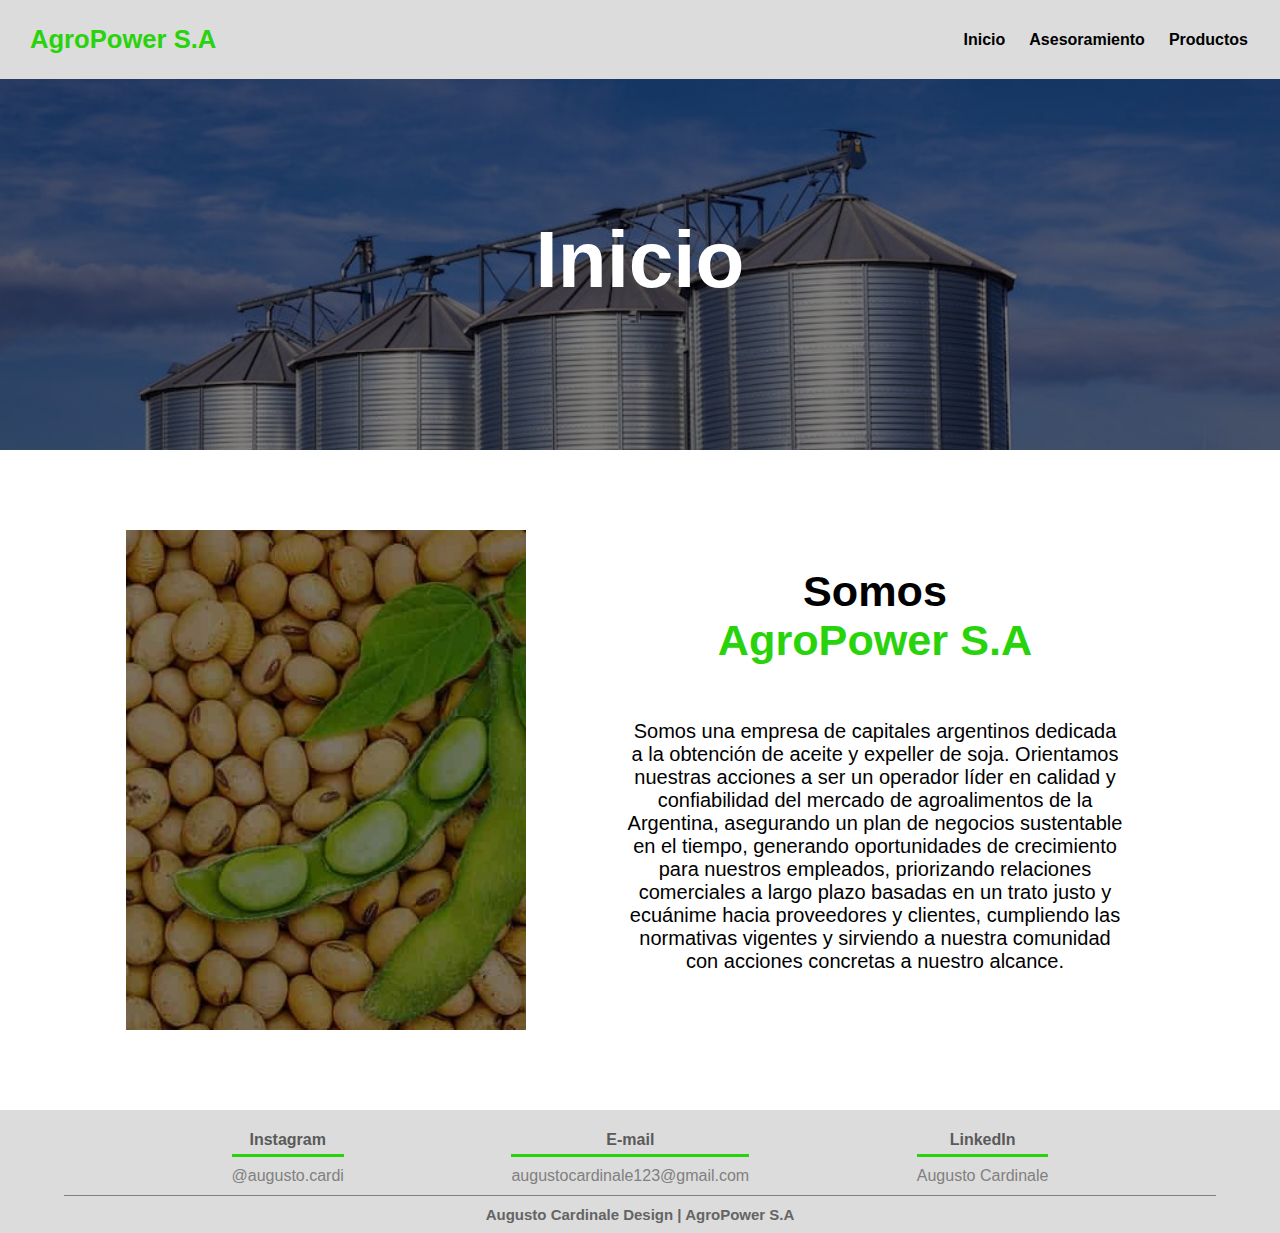
<file: index.html>
<!DOCTYPE html>
<html>
<head>
	<meta charset="utf-8">
	<meta name="author" content="AgroPower">
	<meta name="keywords" content="Soja, Expeller, Aceite, Argentina, Campo, Agro"> 
	<meta name="description" content="Somos una empresa Argentina dedicada a la produccion, venta y distribucion de productos derivados de Soja.">
	<link rel="stylesheet" type="text/css" href="estilo.css">
	<link rel="stylesheet" type="text/css" href="https://fonts.googleapis.com/css2?family=Palette+Mosaic&family=Zilla+Slab:wght@300&display=swap">
	<title>Agropower - Inicio</title>
</head>
<body>
	<header>
		<div class="container">
			<p class="logo">AgroPower S.A</p>
			<nav>
				<a href="index.html">Inicio</a>
				<a href="paginas/asesoramiento.html">Asesoramiento</a>
				<a href="paginas/productos.html">Productos</a>		
			</nav>	
		</div>	
	</header>
	
	<main>
		<section class="hero">
			<h1>Inicio</h1>
		</section>
		
		<section id="quienes-somos">
			<div class="container">
				<div class="img-container"></div>
				<div class="texto">
					<h2>Somos <br><span class="color-acento">AgroPower S.A</span></h2>
					<p>Somos una empresa de capitales argentinos dedicada a la obtención de aceite y expeller de soja. Orientamos nuestras acciones a ser un operador líder en calidad y confiabilidad del mercado de agroalimentos de la Argentina, asegurando un plan de negocios sustentable en el tiempo, generando oportunidades de crecimiento para nuestros empleados, priorizando relaciones comerciales a largo plazo basadas en un trato justo y ecuánime hacia proveedores y clientes, cumpliendo las normativas vigentes y sirviendo a nuestra comunidad con acciones concretas a nuestro alcance.</p>
				</div>
			</div>	
		</section>
	</main>

	<footer>
		<div class="contenedor-footer">
			<div class="content-foo">
				<h4>Instagram</h4>
				<a href="https://www.instagram.com/augusto.cardi/">@augusto.cardi</a>
			</div>
			<div class="content-foo">
				<h4>E-mail</h4>
				<a href="">augustocardinale123@gmail.com</a>
			</div>
			<div class="content-foo">
				<h4>LinkedIn</h4>
				<a href="https://www.linkedin.com/in/augusto-cardinale-942440207/">Augusto Cardinale</a>
			</div>
		</div>
		<h2 class="titulo-final">Augusto Cardinale Design | AgroPower S.A</h2>
	</footer>

</body>

</html>
</file>
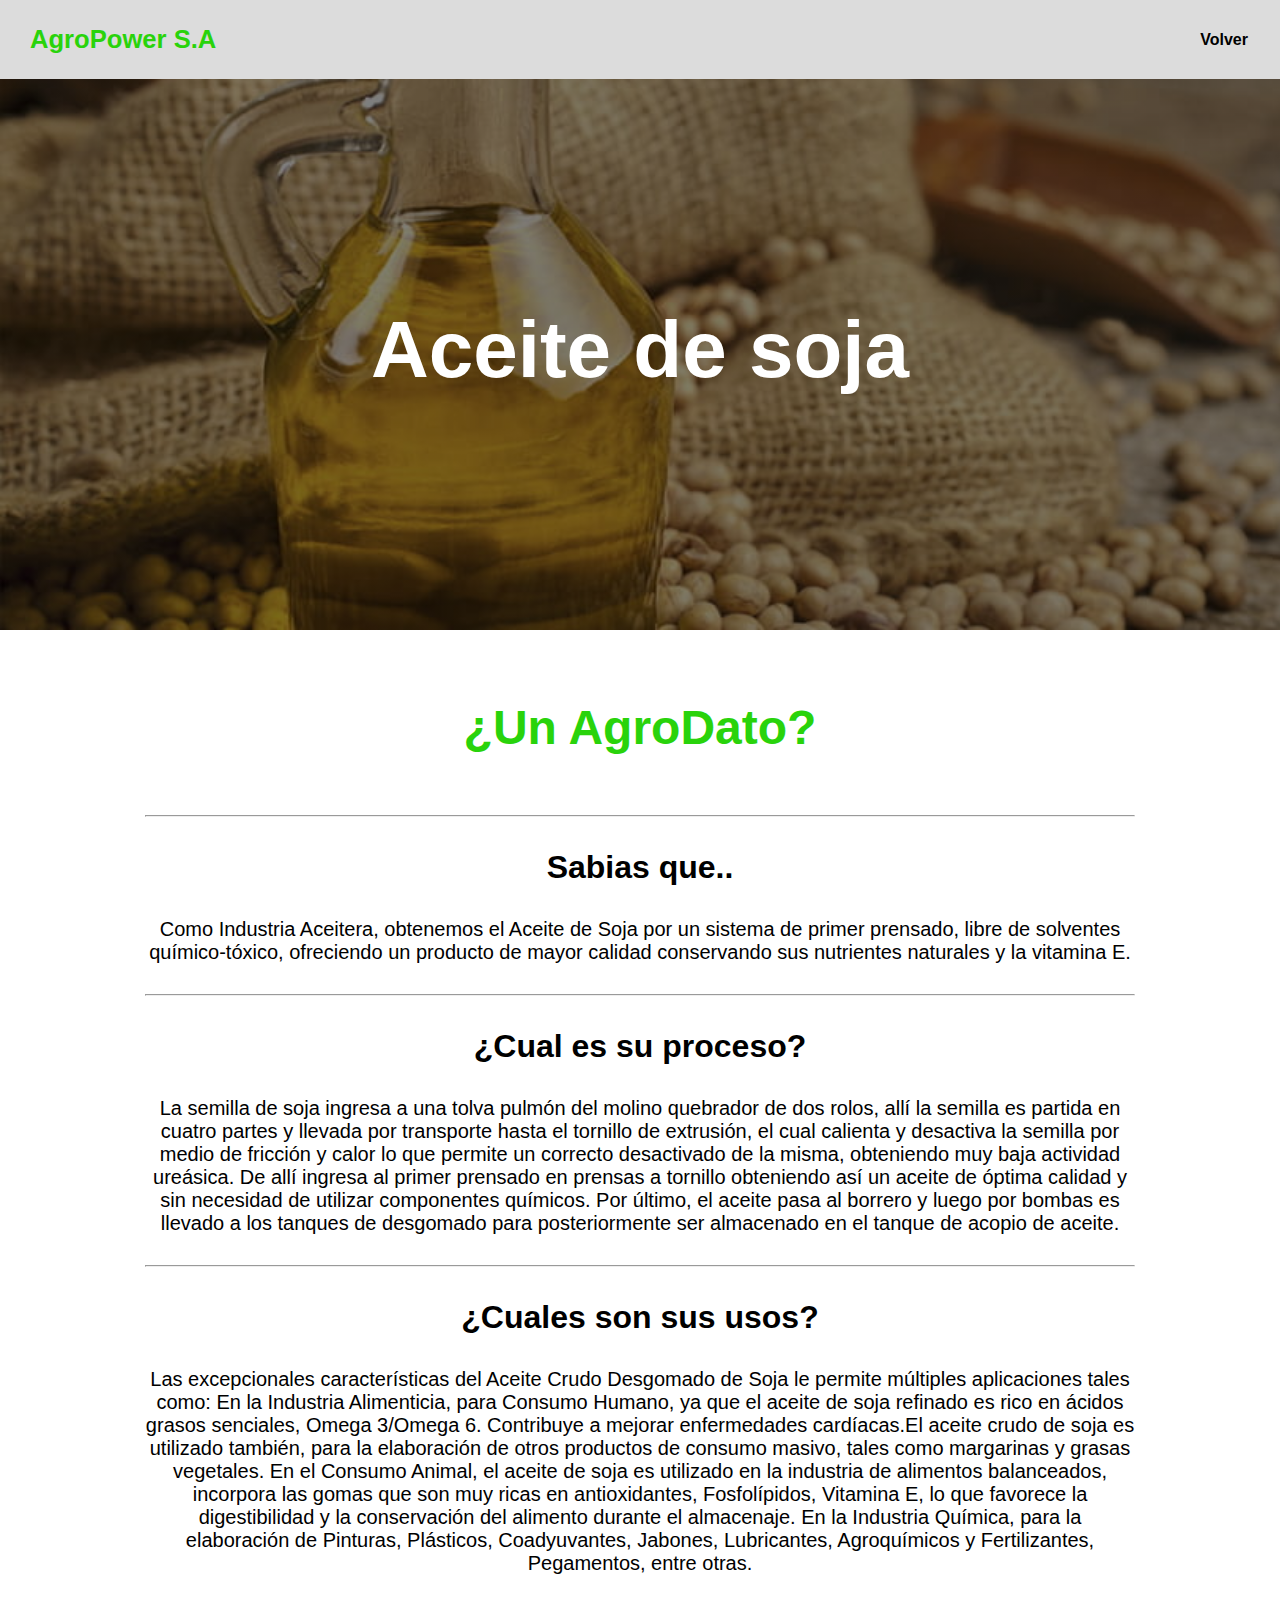
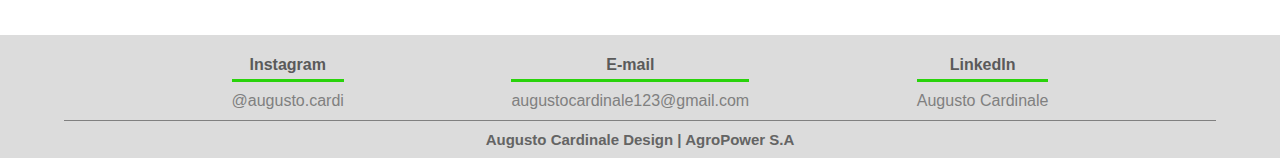
<file: paginas/aceite-de-soja.html>
<!DOCTYPE html>
<html lang="en">
<head>
    <meta charset="utf-8">
	<meta name="author" content="AgroPower">
	<meta name="keywords" content="Soja, Expeller, Aceite, Argentina, Campo, Agro, Compra">
	<meta name="description" content="Somos una empresa Argentina dedicada a la venta de derivados de Soja.">
	<link rel="stylesheet" type="text/css" href="../estilo.css">
	<link rel="stylesheet" type="text/css" href="https://fonts.googleapis.com/css2?family=Palette+Mosaic&family=Zilla+Slab:wght@300&display=swap">
	<title>Agropower - Aceite de soja</title>
</head>
<body>
    <header>
		<div class="container">
			<p class="logo">AgroPower S.A</p>
				<nav>
					<a href="productos.html">Volver</a>
				</nav>
		</div>		
	</header>
	
	<main>
		<section class="aceite">
			<h1>Aceite de soja</h1>
		</section>
		
		<section>
			<div class="contenedor">
				<h2 class="titulo">¿Un AgroDato?</h2>
				<div>
					<hr>
					<div>
						<h3>Sabias que..</h3>
						<p>Como Industria Aceitera, obtenemos el Aceite de Soja por un sistema de primer prensado, libre de solventes químico-tóxico, ofreciendo un producto de mayor calidad conservando sus nutrientes naturales y la vitamina E.</p>
					</div>
					<hr>
					<div>
						<h3>¿Cual es su proceso?</h3>
						<p>La semilla de soja ingresa a una tolva pulmón del molino quebrador de dos rolos, allí la semilla es partida en cuatro partes y llevada por transporte hasta el tornillo de extrusión, el cual calienta y desactiva la semilla por medio de fricción y calor lo que permite un correcto desactivado de la misma, obteniendo muy baja actividad ureásica. De allí ingresa al primer prensado en prensas a tornillo obteniendo así un aceite de óptima calidad y sin necesidad de utilizar componentes químicos. Por último, el aceite pasa al borrero y luego por bombas es llevado a los tanques de desgomado para posteriormente ser almacenado en el tanque de acopio de aceite.</p>
					</div>
					<hr>
					<div>
						<h3>¿Cuales son sus usos?</h3>
						<p>Las excepcionales características del Aceite Crudo Desgomado de Soja le permite múltiples aplicaciones tales como:
							En la Industria Alimenticia, para Consumo Humano, ya que el aceite de soja refinado es rico en ácidos grasos senciales, Omega 3/Omega 6. Contribuye a mejorar enfermedades cardíacas.El aceite crudo de soja es utilizado también, para la elaboración de otros productos de consumo masivo, tales como margarinas y grasas vegetales.
							En el Consumo Animal, el aceite de soja es utilizado en la industria de alimentos balanceados, incorpora las gomas que son muy ricas en antioxidantes, Fosfolípidos, Vitamina E, lo que favorece la digestibilidad y la conservación del alimento durante el almacenaje.
							En la Industria Química, para la elaboración de Pinturas, Plásticos, Coadyuvantes, Jabones, Lubricantes, Agroquímicos y Fertilizantes, Pegamentos, entre otras.</p>
					</div>
				</div>
			</div>
		</section>

	</main>
	
	<footer>
		<div class="contenedor-footer">
			<div class="content-foo">
				<h4>Instagram</h4>
				<a href="https://www.instagram.com/augusto.cardi/">@augusto.cardi</a>
			</div>
			<div class="content-foo">
				<h4>E-mail</h4>
				<a href="">augustocardinale123@gmail.com</a>
			</div>
			<div class="content-foo">
				<h4>LinkedIn</h4>
				<a href="https://www.linkedin.com/in/augusto-cardinale-942440207/">Augusto Cardinale</a>
			</div>
		</div>
		<h2 class="titulo-final">Augusto Cardinale Design | AgroPower S.A</h2>
	</footer>
	
</body>
</html>
</file>
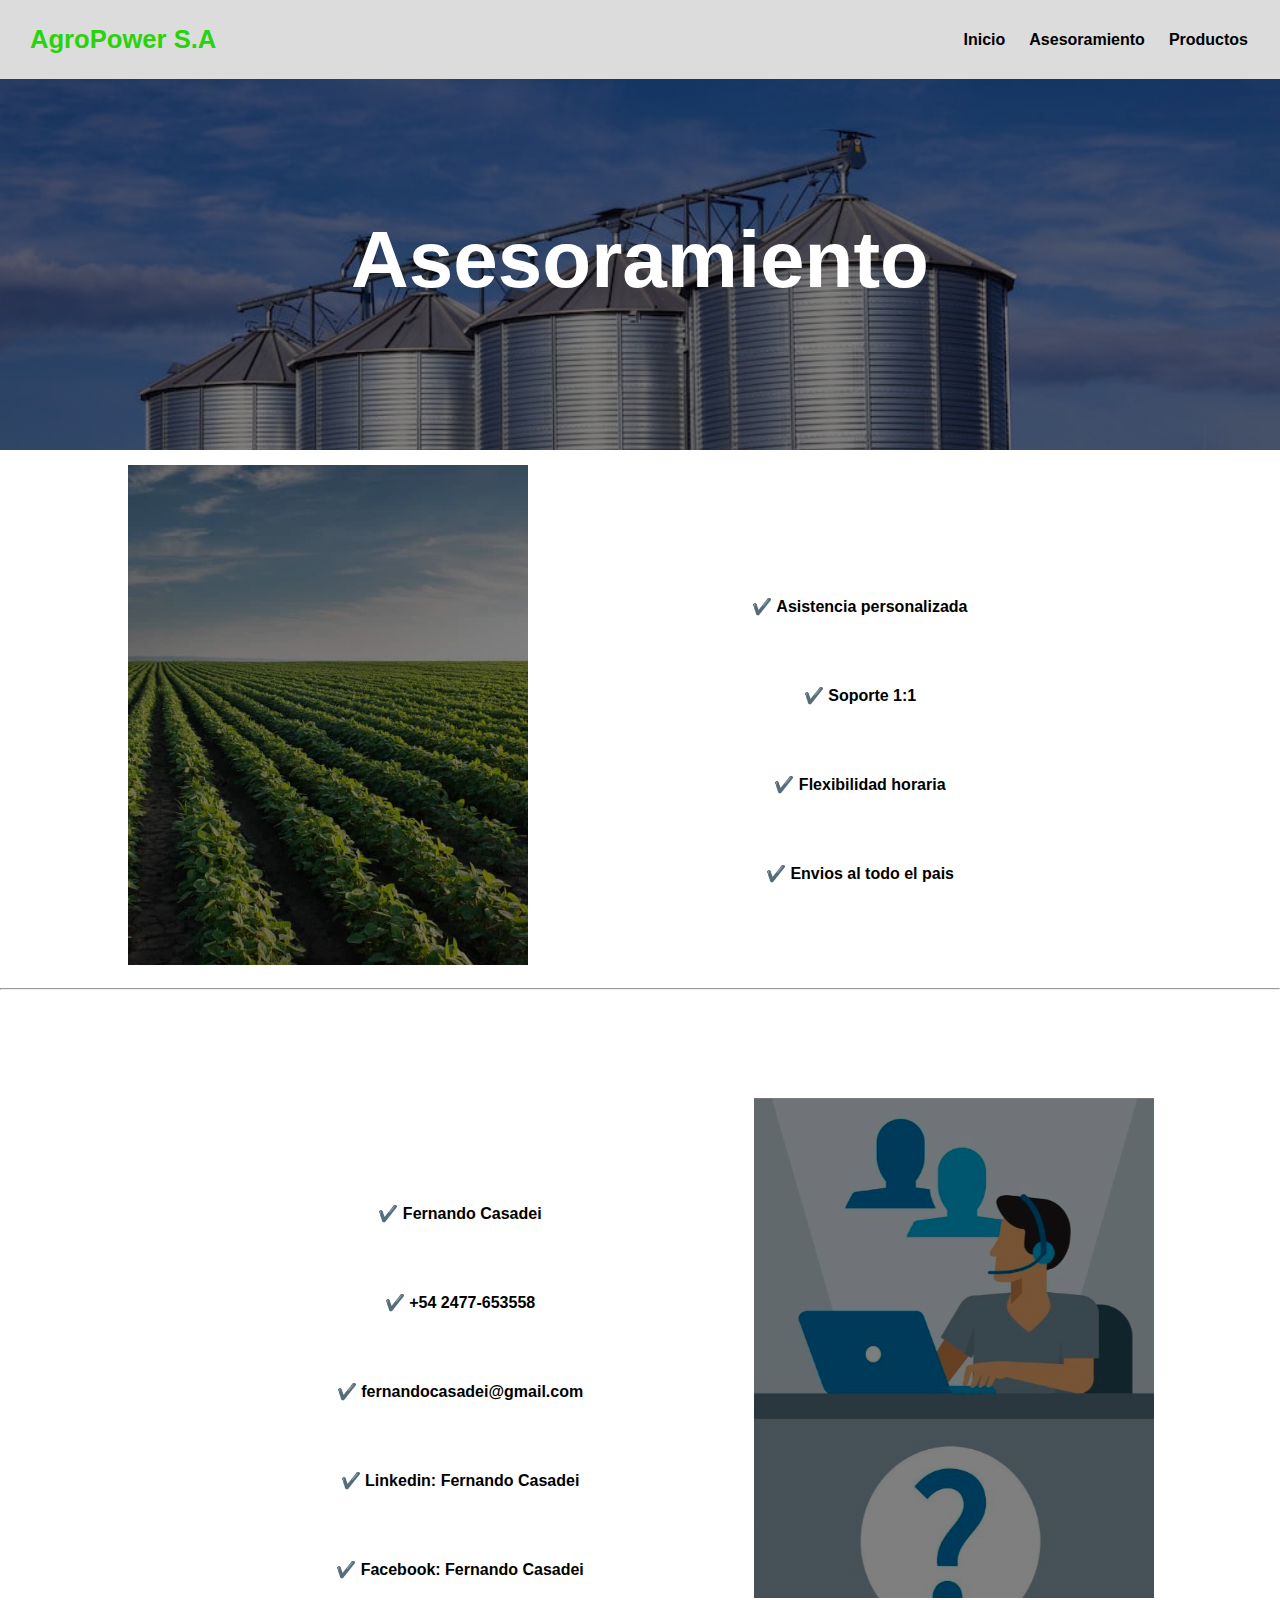
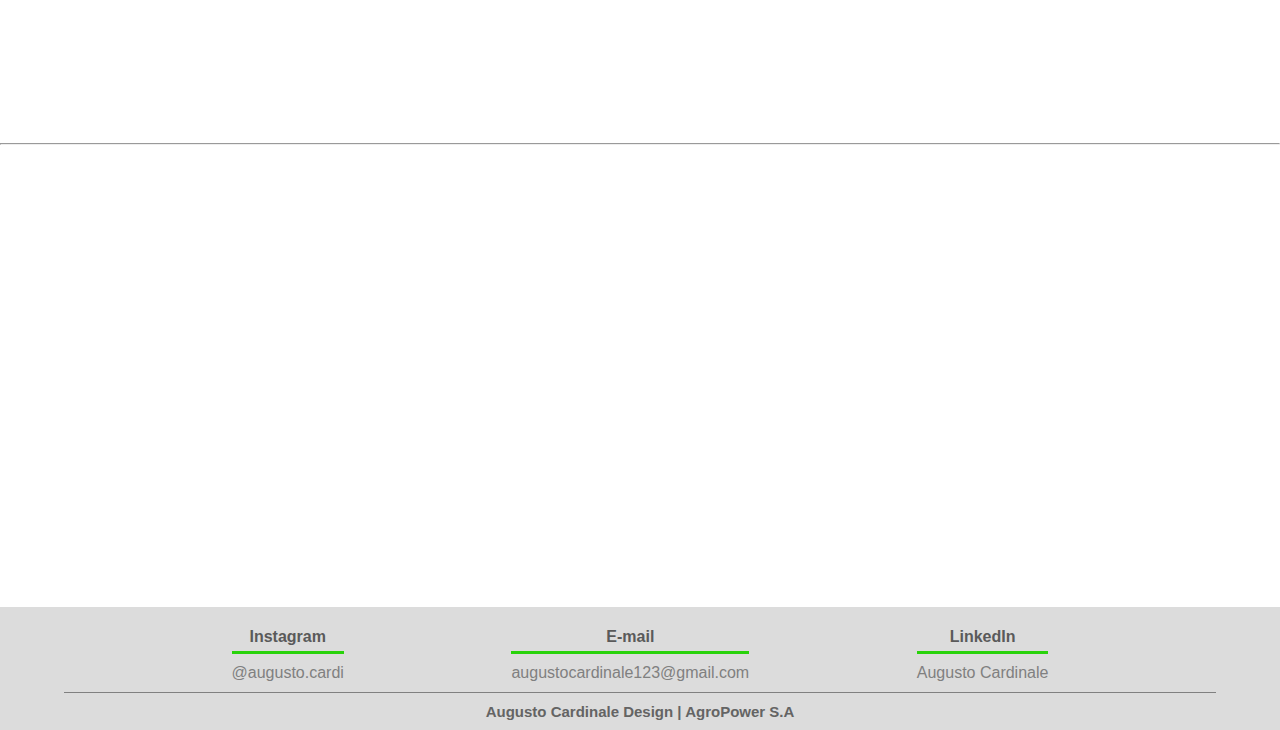
<file: paginas/asesoramiento.html>
<!DOCTYPE html>
<html>
<head>
	<meta charset="utf-8">
	<meta name="author" content="AgroPower">
	<meta name="keywords" content="Soja, Expeller, Aceite, Argentina, Campo, Agro, Asesoramiento"> 
	<meta name="description" content="Somos una empresa Argentina que brinda asesoramiento en derivados de Soja">
	<link rel="stylesheet" type="text/css" href="../estilo.css">
	<link rel="stylesheet" type="text/css" href="https://fonts.googleapis.com/css2?family=Palette+Mosaic&family=Zilla+Slab:wght@300&display=swap">
	<title>Agropower - Asesoramiento</title>
</head>
<body>
	<header>
		<div class="container">
			<p class="logo">AgroPower S.A</p>
				<nav>
					<a href="../index.html">Inicio</a>
					<a href="asesoramiento.html">Asesoramiento</a>
					<a href="productos.html">Productos</a>
				</nav>
		</div>
	</header>
	
	<main>
		<section class="hero">
			<h1>Asesoramiento</h1>
		</section>

		<section id="asesoramiento">
			<div class="container">
			<div class="img-container"></div>
				<div class="texto">
					<ul>
						<li>✔️ Asistencia personalizada</li>
						<li>✔️ Soporte 1:1</li>
						<li>✔️ Flexibilidad horaria</li>
						<li>✔️ Envios al todo el pais</li>
					</ul>
				</div>	
			</div>
		</section>
		
		<hr>
		
		<section id="soporte">
			<div class="container">
				<div class="texto">
					<ul>
						<li>✔️ Fernando Casadei</li>
						<li>✔️ +54 2477-653558</li>
						<li>✔️ fernandocasadei@gmail.com</li>
						<li>✔️ Linkedin: Fernando Casadei</li>
						<li>✔️ Facebook: Fernando Casadei</li>
					</ul>
				</div>
				<div class="img-container"></div>		
			</div>
		</section>

		<hr>
		
		<section>
			<div>
				<iframe src="https://www.google.com/maps/embed?pb=!1m18!1m12!1m3!1d6638.078729282407!2d-60.58876402521915!3d-33.70793029770797!2m3!1f0!2f0!3f0!3m2!1i1024!2i768!4f13.1!3m3!1m2!1s0x95b82d3ea78d9b09%3A0x4e33467d53bc2421!2sMariano%20Ben%C3%ADtez%2C%20Provincia%20de%20Buenos%20Aires!5e0!3m2!1ses-419!2sar!4v1657033972014!5m2!1ses-419!2sar" width="600" height="450" style="border:0;" allowfullscreen="" loading="lazy" referrerpolicy="no-referrer-when-downgrade"></iframe>
			</div>
		</section>
		
		
	</main>
	
	<footer>
		<div class="contenedor-footer">
			<div class="content-foo">
				<h4>Instagram</h4>
				<a href="https://www.instagram.com/augusto.cardi/">@augusto.cardi</a>
			</div>
			<div class="content-foo">
				<h4>E-mail</h4>
				<a href="">augustocardinale123@gmail.com</a>
			</div>
			<div class="content-foo">
				<h4>LinkedIn</h4>
				<a href="https://www.linkedin.com/in/augusto-cardinale-942440207/">Augusto Cardinale</a>
			</div>
		</div>
		<h2 class="titulo-final">Augusto Cardinale Design | AgroPower S.A</h2>
	</footer>

</body>
</html>
</file>
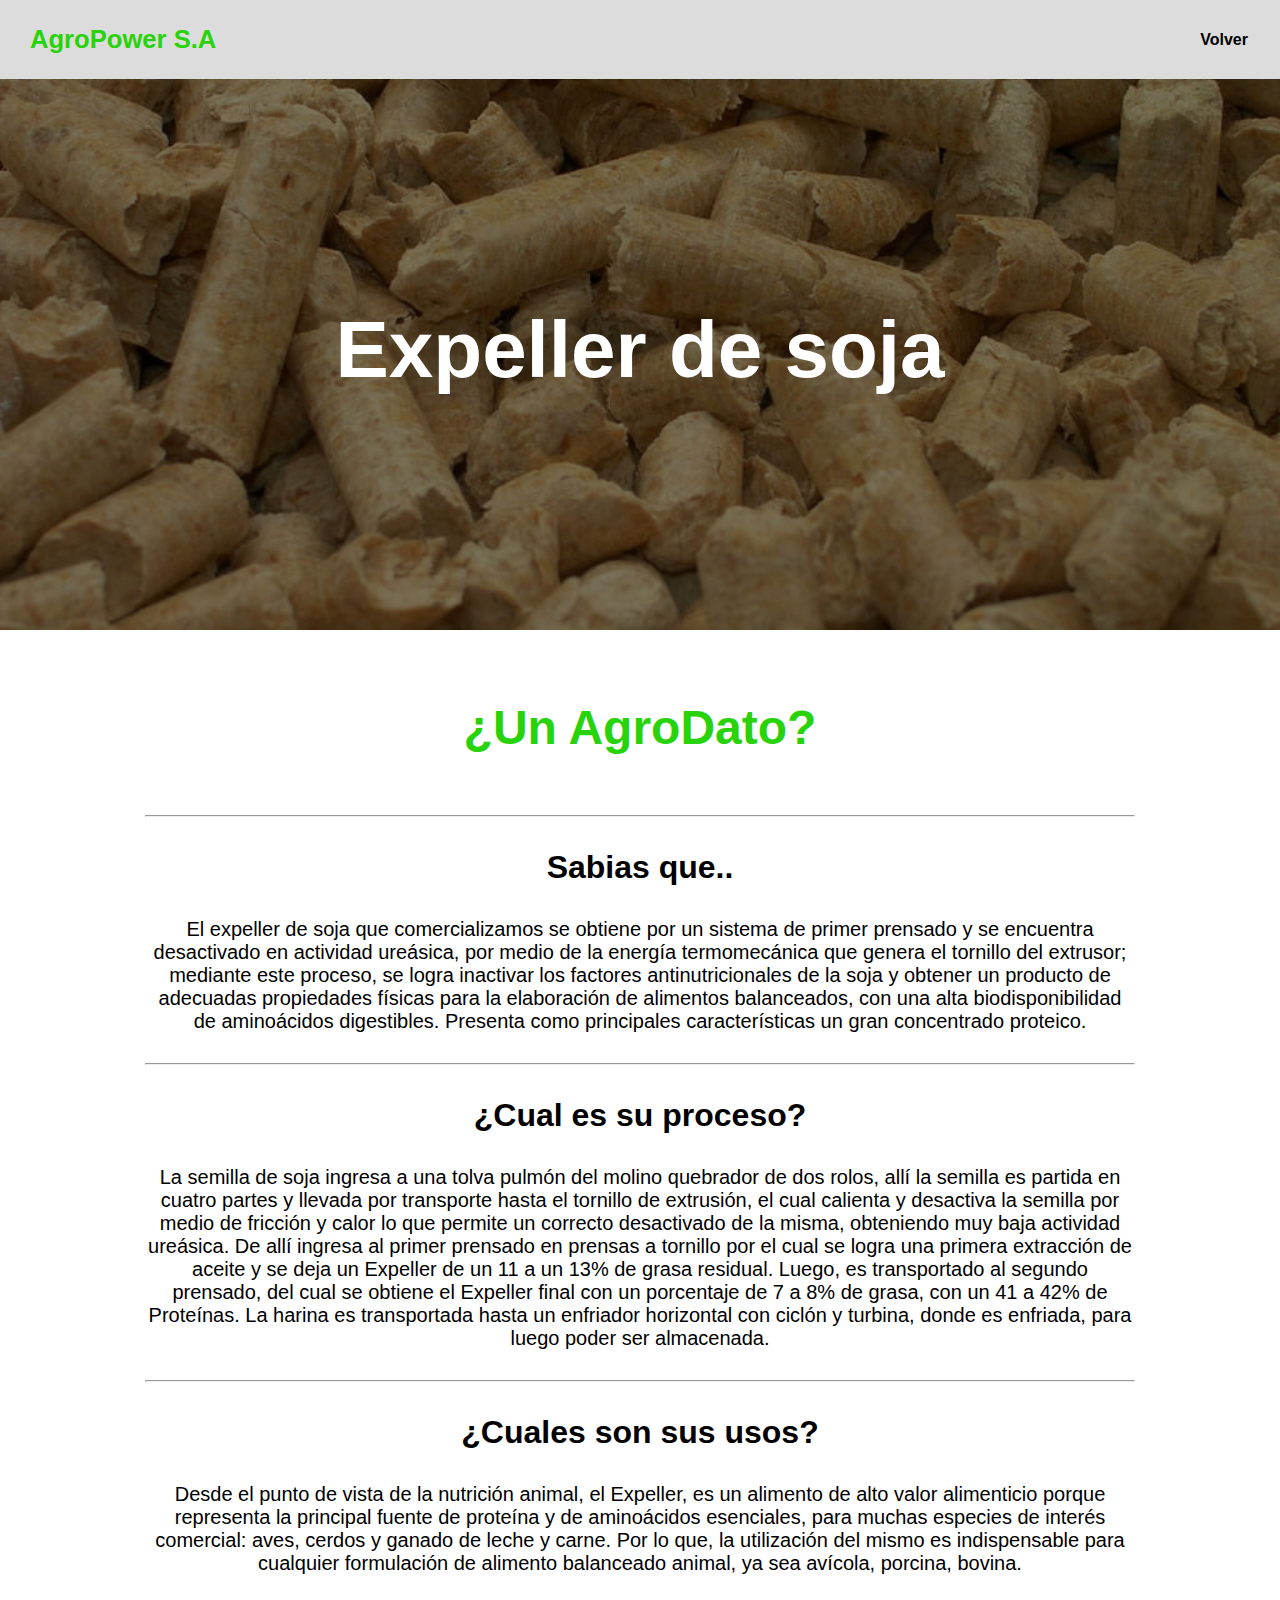
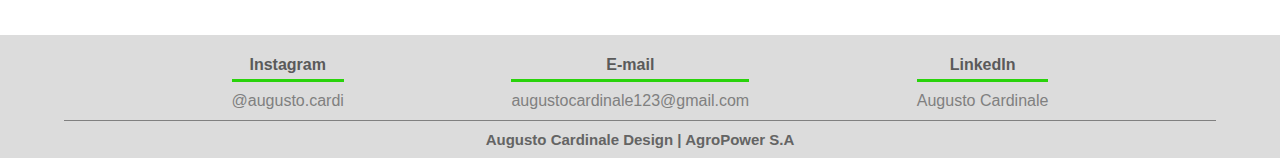
<file: paginas/expeller-de-soja.html>
<!DOCTYPE html>
<html lang="en">
<head>
    <meta charset="utf-8">
	<meta name="author" content="AgroPower">
	<meta name="keywords" content="Soja, Expeller, Aceite, Argentina, Campo, Agro, Compra">
	<meta name="description" content="Somos una empresa Argentina dedicada a la venta de derivados de Soja.">
	<link rel="stylesheet" type="text/css" href="../estilo.css">
	<link rel="stylesheet" type="text/css" href="https://fonts.googleapis.com/css2?family=Palette+Mosaic&family=Zilla+Slab:wght@300&display=swap">
	<title>Agropower - Expeller de soja</title>
</head>
<body>
    <header>
		<div class="container">
			<p class="logo">AgroPower S.A</p>
				<nav>
					<a href="productos.html">Volver</a>
				</nav>
		</div>		
	</header>
	
	<main>
		<section class="expeller">
			<h1>Expeller de soja</h1>
		</section>
		
		<section>
			<div class="contenedor">
				<h2 class="titulo">¿Un AgroDato?</h2>
				<div>
					<hr>
					<div>
						<h3>Sabias que..</h3>
						<p>El expeller de soja que comercializamos se obtiene por un sistema de primer prensado y se encuentra desactivado en actividad ureásica, por medio de la energía termomecánica que genera el tornillo del extrusor; mediante este proceso, se logra inactivar los factores antinutricionales de la soja y obtener un producto de adecuadas propiedades físicas para la elaboración de alimentos balanceados, con una alta biodisponibilidad de aminoácidos digestibles. Presenta como principales características un gran concentrado proteico.</p>
					</div>
					<hr>
					<div>
						<h3>¿Cual es su proceso?</h3>
						<p>La semilla de soja ingresa a una tolva pulmón del molino quebrador de dos rolos, allí la semilla es partida en cuatro partes y llevada por transporte hasta el tornillo de extrusión, el cual calienta y desactiva la semilla por medio de fricción y calor lo que permite un correcto desactivado de la misma, obteniendo muy baja actividad ureásica. De allí ingresa al primer prensado en prensas a tornillo por el cual se logra una primera extracción de aceite y se deja un Expeller de un 11 a un 13% de grasa residual. Luego, es transportado al segundo prensado, del cual se obtiene el Expeller final con un porcentaje de 7 a 8% de grasa, con un 41 a 42% de Proteínas. La harina es transportada hasta un enfriador horizontal con ciclón y turbina, donde es enfriada, para luego poder ser almacenada.</p>
					</div>
					<hr>
					<div>
						<h3>¿Cuales son sus usos?</h3>
						<p>Desde el punto de vista de la nutrición animal, el Expeller, es un alimento de alto valor alimenticio porque representa la principal fuente de proteína y de aminoácidos esenciales, para muchas especies de interés comercial: aves, cerdos y ganado de leche y carne. Por lo que, la utilización del mismo es indispensable para cualquier formulación de alimento balanceado animal, ya sea avícola, porcina, bovina.</p>
					</div>
				</div>
			</div>
		</section>

	</main>
	
	<footer>
		<div class="contenedor-footer">
			<div class="content-foo">
				<h4>Instagram</h4>
				<a href="https://www.instagram.com/augusto.cardi/">@augusto.cardi</a>
			</div>
			<div class="content-foo">
				<h4>E-mail</h4>
				<a href="">augustocardinale123@gmail.com</a>
			</div>
			<div class="content-foo">
				<h4>LinkedIn</h4>
				<a href="https://www.linkedin.com/in/augusto-cardinale-942440207/">Augusto Cardinale</a>
			</div>
		</div>
		<h2 class="titulo-final">Augusto Cardinale Design | AgroPower S.A</h2>
	</footer>
	
</body>
</html>
</file>
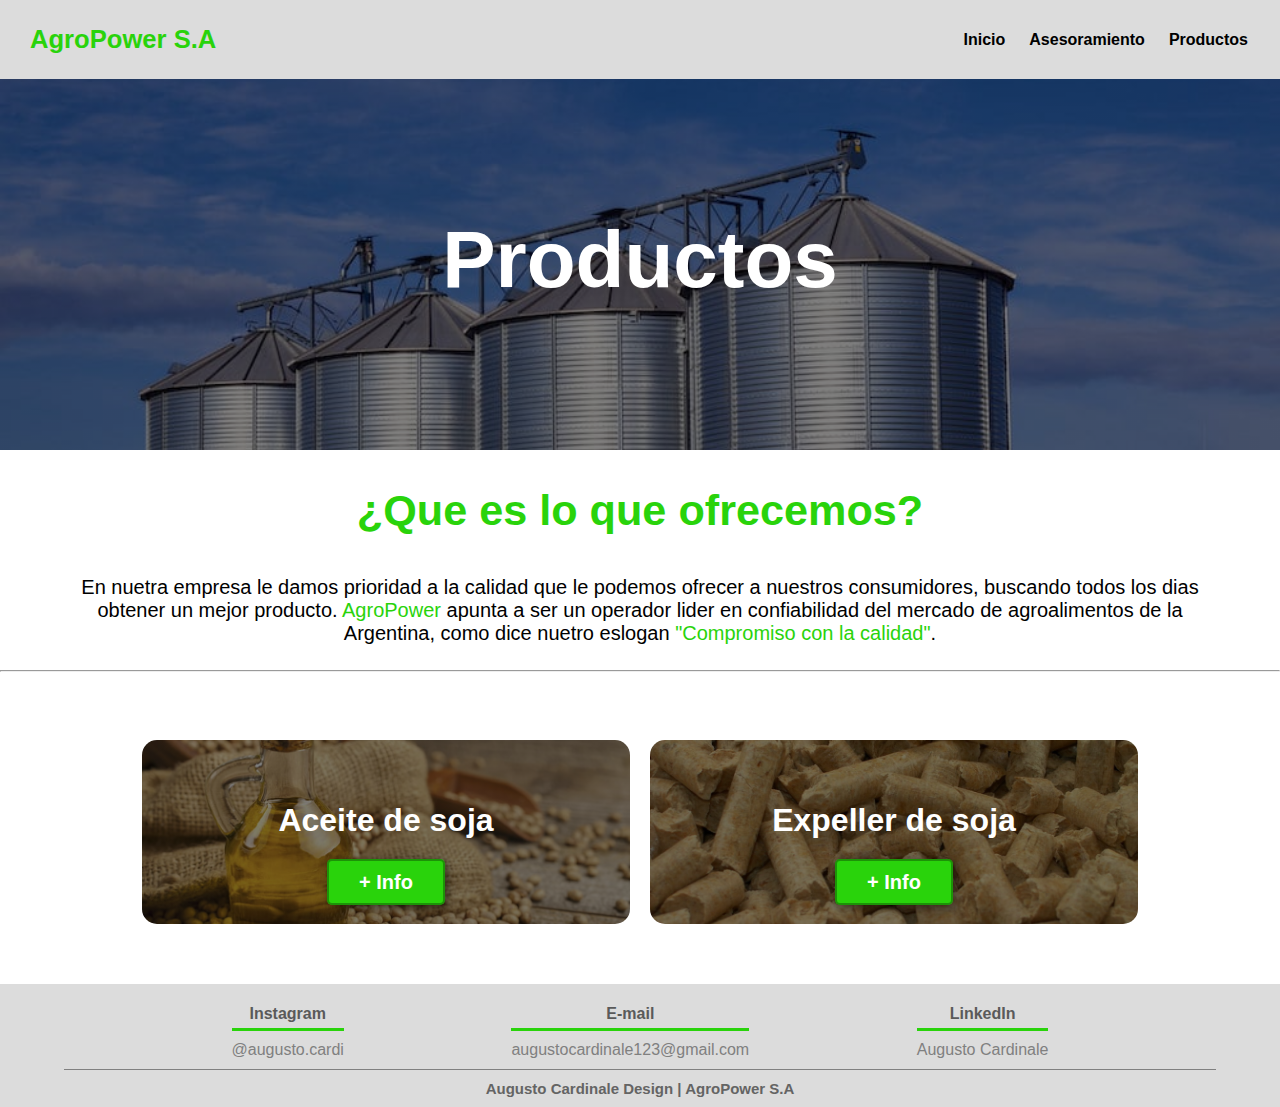
<file: paginas/productos.html>
<!DOCTYPE html>
<html>
<head>
	<meta charset="utf-8">
	<meta name="author" content="AgroPower">
	<meta name="keywords" content="Soja, Expeller, Aceite, Argentina, Campo, Agro, Compra">
	<meta name="description" content="Somos una empresa Argentina dedicada a la venta de derivados de Soja.">
	<link rel="stylesheet" type="text/css" href="../estilo.css">
	<link rel="stylesheet" type="text/css" href="https://fonts.googleapis.com/css2?family=Palette+Mosaic&family=Zilla+Slab:wght@300&display=swap">
	<title>Agropower - Compra</title>
</head>
<body>
	<header>
		<div class="container">
			<p class="logo">AgroPower S.A</p>
				<nav>
					<a href="../index.html">Inicio</a>
					<a href="asesoramiento.html">Asesoramiento</a>
					<a href="productos.html">Productos</a>
				</nav>
		</div>		
	</header>
	
	<main>
		<section class="hero">
			<h1>Productos</h1>
		</section>
		
		<section>
			<h2 id="titulo-productos" >¿Que es lo que ofrecemos?</h2>
			<p id="texto-productos">En nuetra empresa le damos prioridad a la calidad que le podemos ofrecer a nuestros consumidores, buscando todos los dias obtener un mejor producto. <span class="color-acento">AgroPower</span> apunta a ser un operador lider en confiabilidad del mercado de agroalimentos de la Argentina, como dice nuetro eslogan <span class="color-acento">"Compromiso con la calidad"</span>.</p>
		</section>
		
		<hr>

		<section id="productos">
			<div class="container">
				<div class="programas">
					<div class="carta">
						<h3>Aceite de soja</h3>
						<a href="aceite-de-soja.html" class="boton">+ Info</a>
					</div>
					<div class="carta">
						<h3>Expeller de soja</h3>
						<a href="expeller-de-soja.html" class="boton">+ Info</a>
					</div>
				</div>
			</div>
		</section>
		
	</main>
	
	<footer>
		<div class="contenedor-footer">
			<div class="content-foo">
				<h4>Instagram</h4>
				<a href="https://www.instagram.com/augusto.cardi/">@augusto.cardi</a>
			</div>
			<div class="content-foo">
				<h4>E-mail</h4>
				<a href="">augustocardinale123@gmail.com</a>
			</div>
			<div class="content-foo">
				<h4>LinkedIn</h4>
				<a href="https://www.linkedin.com/in/augusto-cardinale-942440207/">Augusto Cardinale</a>
			</div>
		</div>
		<h2 class="titulo-final">Augusto Cardinale Design | AgroPower S.A</h2>
	</footer>

</body>
</html>
</file>
<file: estilo.css>
header {
  background-color: rgb(220, 220, 220);
}
header .logo {
  margin: 0;
  padding: 25px 30px;
  font-weight: bold;
  color: rgb(41, 211, 11);
  font-size: 1.6em;
}
header .container {
  display: flex;
  flex-direction: column;
  align-items: center;
}
header nav {
  display: flex;
  flex-direction: column;
  text-align: center;
  padding-bottom: 25px;
}
header a {
  padding: 5px 12px;
  text-decoration: none;
  font-weight: bold;
  color: black;
}
header a:hover {
  color: rgb(41, 211, 11);
}

@media (min-width: 720px) {
  header {
    position: fixed;
    width: 100%;
  }
  header .container {
    flex-direction: row;
    justify-content: space-between;
  }
  header nav {
    flex-direction: row;
    padding-bottom: 0;
    padding-right: 20px;
  }
}
@media (max-width: 720px) {
  footer {
    background-color: rgb(220, 220, 220);
  }
  footer .contenedor-footer {
    display: flex;
    flex-direction: column;
    align-items: center;
    border-bottom: 1px solid grey;
  }
  footer .content-foo {
    display: flex;
    flex-direction: column;
    text-align: center;
    padding-bottom: 25px;
  }
  footer a {
    padding: 5px 12px;
    padding-bottom: 0%;
    text-decoration: none;
    font-weight: bold;
    color: grey;
  }
  footer a:hover {
    color: rgb(41, 211, 11);
  }
  footer h4 {
    color: rgb(90, 90, 90);
  }
  .titulo-final {
    text-align: center;
    font-size: 15px;
    margin: 10px;
    color: rgb(100, 100, 100);
    font-family: Arial, Helvetica, sans-serif;
  }
}
@media (min-width: 720px) {
  footer {
    background-color: rgb(220, 220, 220);
    padding: 0;
    margin: auto;
    overflow: hidden;
  }
  footer .contenedor-footer {
    display: flex;
    width: 90%;
    justify-content: space-evenly;
    margin: auto;
    padding-bottom: 10px;
    border-bottom: 1px solid grey;
  }
  footer .content-foo {
    text-align: center;
  }
  footer .content-foo h4 {
    color: rgb(90, 90, 90);
    border-bottom: 3px solid rgb(41, 211, 11);
    padding-bottom: 5px;
    margin-bottom: 10px;
  }
  footer .content-foo a {
    color: grey;
    text-decoration: none;
  }
  footer .titulo-final {
    text-align: center;
    font-size: 15px;
    margin: 10px;
    color: rgb(100, 100, 100);
    font-family: Arial, Helvetica, sans-serif;
  }
}
* {
  box-sizing: border-box;
}

h1 {
  font-size: 3.5em;
}

h2 {
  font-size: 2.7em;
}

h3 {
  font-size: 2em;
}

p {
  font-size: 1.25em;
}

ul {
  list-style: none;
}

button {
  font-size: 1.25em;
  font-weight: bold;
  padding: 10px 30px;
  border-radius: 5px;
  border: 2px solid rgba(0, 0, 0, 0.3);
  box-shadow: 2px 2px 10px rgba(0, 0, 0, 0.5);
  color: white;
  background-color: rgb(41, 211, 11);
}
button:hover {
  background-color: rgb(24, 136, 4);
}

body {
  font-family: "Roboto", sans-serif;
  margin: 0;
}

.container {
  max-width: 1400px;
  margin: auto;
}

.color-acento {
  color: rgb(41, 211, 11);
}

.hero {
  display: flex;
  align-items: center;
  justify-content: center;
  text-align: center;
  flex-direction: column;
  height: 50vh;
  color: white;
  background-image: linear-gradient(0deg, rgba(0, 0, 0, 0.5), rgba(0, 0, 0, 0.5)), url(media/silos.jpg);
  background-repeat: no-repeat;
  background-size: cover;
}
.hero h1 {
  color: white;
}

#quienes-somos .container {
  text-align: center;
  padding: 80px 12px;
}

#productos {
  background-color: white;
  color: white;
  text-align: center;
}
#productos .container {
  padding: 50px 30px;
}
#productos h2 {
  margin-top: 0;
  font-size: 3em;
}
#productos p {
  display: none;
}
#productos .carta {
  background-position: center center;
  background-size: cover;
  padding: 50px 50px;
  margin: 10px;
  border-radius: 15px;
  width: 100%;
}

.carta:first-child {
  background-image: linear-gradient(0deg, rgba(0, 0, 0, 0.5), rgba(0, 0, 0, 0.5)), url(media/aceite-de-soja-min.jpg);
}

.carta:last-child {
  background-image: linear-gradient(0deg, rgba(0, 0, 0, 0.5), rgba(0, 0, 0, 0.5)), url(media/expeller-de-soja-min.jpg);
}

#asesoramiento .container {
  text-align: center;
  padding: 100px 12px;
}
#asesoramiento li {
  margin: 20px 0px;
  font-weight: bold;
}

#soporte .container {
  text-align: center;
  padding: 100px 12px;
}
#soporte li {
  margin: 20px 0px;
  font-weight: bold;
}

iframe {
  padding: 60px;
  width: 100%;
}

@media (min-width: 720px) {
  .hero h1 {
    font-size: 5em;
    padding-top: 70px;
  }
  .expeller h1 {
    font-size: 5em;
    padding-top: 70px;
  }
  .aceite h1 {
    font-size: 5em;
    padding-top: 70px;
  }
  #quienes-somos .container {
    display: flex;
    justify-content: center;
  }
  #quienes-somos .texto {
    width: 50%;
    text-align: initial;
    max-width: 800px;
    padding: 0px 30px;
    display: flex;
    flex-direction: column;
    justify-content: center;
    padding-left: 100px;
  }
  #quienes-somos h2 {
    margin-top: 0;
    text-align: center;
  }
  #quienes-somos p {
    text-align: center;
  }
  #quienes-somos .img-container {
    background-image: linear-gradient(0deg, rgba(0, 0, 0, 0.5), rgba(0, 0, 0, 0.5)), url(media/soja-min.jpg);
    background-size: cover;
    background-position: center center;
    height: 500px;
    width: 400px;
  }
  #productos .programas {
    display: flex;
    justify-content: center;
  }
  #productos p {
    display: block;
  }
  #productos .carta {
    padding: 30px;
    width: 40%;
  }
  #asesoramiento .container {
    display: flex;
    justify-content: center;
    padding: 15px;
  }
  #asesoramiento .texto {
    width: 50%;
    text-align: initial;
    max-width: 800px;
    padding: 10px 100px;
    display: flex;
    flex-direction: column;
    justify-content: center;
    padding-left: 100px;
  }
  #asesoramiento li {
    text-align: center;
    padding-top: 50px;
  }
  #asesoramiento .img-container {
    background-image: linear-gradient(0deg, rgba(0, 0, 0, 0.5), rgba(0, 0, 0, 0.5)), url(media/campo-de-soja-min.jpg);
    background-size: cover;
    background-position: center center;
    height: 500px;
    width: 400px;
  }
  #soporte .container {
    display: flex;
    justify-content: center;
  }
  #soporte .texto {
    width: 50%;
    text-align: initial;
    max-width: 800px;
    padding: 20px 100px;
    display: flex;
    flex-direction: column;
    justify-content: center;
    padding-left: 100px;
  }
  #soporte li {
    text-align: center;
    padding-top: 50px;
  }
  #soporte .img-container {
    background-image: linear-gradient(0deg, rgba(0, 0, 0, 0.5), rgba(0, 0, 0, 0.5)), url(media/soporte.jpg);
    background-size: cover;
    background-position: center center;
    height: 500px;
    width: 400px;
  }
  .grid {
    display: grid;
    grid-template-columns: 50% 50%;
    background-color: rgb(30, 30, 30);
  }
  .productos {
    height: 300px;
    background-color: rgb(195, 195, 195);
    margin: 40px;
    border-radius: 25px;
  }
  #aceite {
    display: flex;
    align-items: center;
    justify-content: center;
    text-align: center;
    flex-direction: column;
    color: white;
    background-image: linear-gradient(0deg, rgba(0, 0, 0, 0.5), rgba(0, 0, 0, 0.5)), url(media/aceite-de-soja-min.jpg);
    background-repeat: no-repeat;
    background-size: cover;
  }
  #expeller {
    display: flex;
    align-items: center;
    justify-content: center;
    text-align: center;
    flex-direction: column;
    color: white;
    background-image: linear-gradient(0deg, rgba(0, 0, 0, 0.5), rgba(0, 0, 0, 0.5)), url(media/expeller-de-soja-min.jpg);
    background-repeat: no-repeat;
    background-size: cover;
  }
  #soporte.container {
    text-align: center;
    padding: 100px 12px;
    padding-bottom: 0%;
  }
  #soporte li {
    margin: 20px 0px;
    font-weight: bold;
  }
}
.contenedor {
  padding: 30px 5px;
  width: 90%;
  max-width: 1000px;
  margin: auto;
  overflow: hidden;
  text-align: center;
  justify-content: center;
}
.contenedor p {
  padding-bottom: 10px;
}

.titulo {
  color: rgb(41, 211, 11);
  font-size: 3em;
  text-align: center;
  padding-bottom: 20px;
}

.expeller {
  display: flex;
  align-items: center;
  justify-content: center;
  text-align: center;
  flex-direction: column;
  height: 70vh;
  color: white;
  background-image: linear-gradient(0deg, rgba(0, 0, 0, 0.5), rgba(0, 0, 0, 0.5)), url(media/expeller-de-soja-min.jpg);
  background-repeat: no-repeat;
  background-size: cover;
}
.expeller h1 {
  color: white;
}

.aceite {
  display: flex;
  align-items: center;
  justify-content: center;
  text-align: center;
  flex-direction: column;
  height: 70vh;
  color: white;
  background-image: linear-gradient(0deg, rgba(0, 0, 0, 0.5), rgba(0, 0, 0, 0.5)), url(media/aceite-de-soja-min.jpg);
  background-repeat: no-repeat;
  background-size: cover;
}
.aceite h1 {
  color: white;
}

#titulo-productos {
  size: 2em;
  color: rgb(41, 211, 11);
  text-align: center;
  align-items: center;
}

#texto-productos {
  text-align: center;
  padding: 5px 65px;
}

.boton {
  font-size: 1.25em;
  font-weight: bold;
  padding: 10px 30px;
  border-radius: 5px;
  border: 2px solid rgba(0, 0, 0, 0.3);
  box-shadow: 2px 2px 10px rgba(0, 0, 0, 0.5);
  color: white;
  background-color: rgb(41, 211, 11);
  text-decoration: none;
}
.boton:hover {
  background-color: rgb(24, 136, 4);
}

/*# sourceMappingURL=estilo.css.map */
</file>
